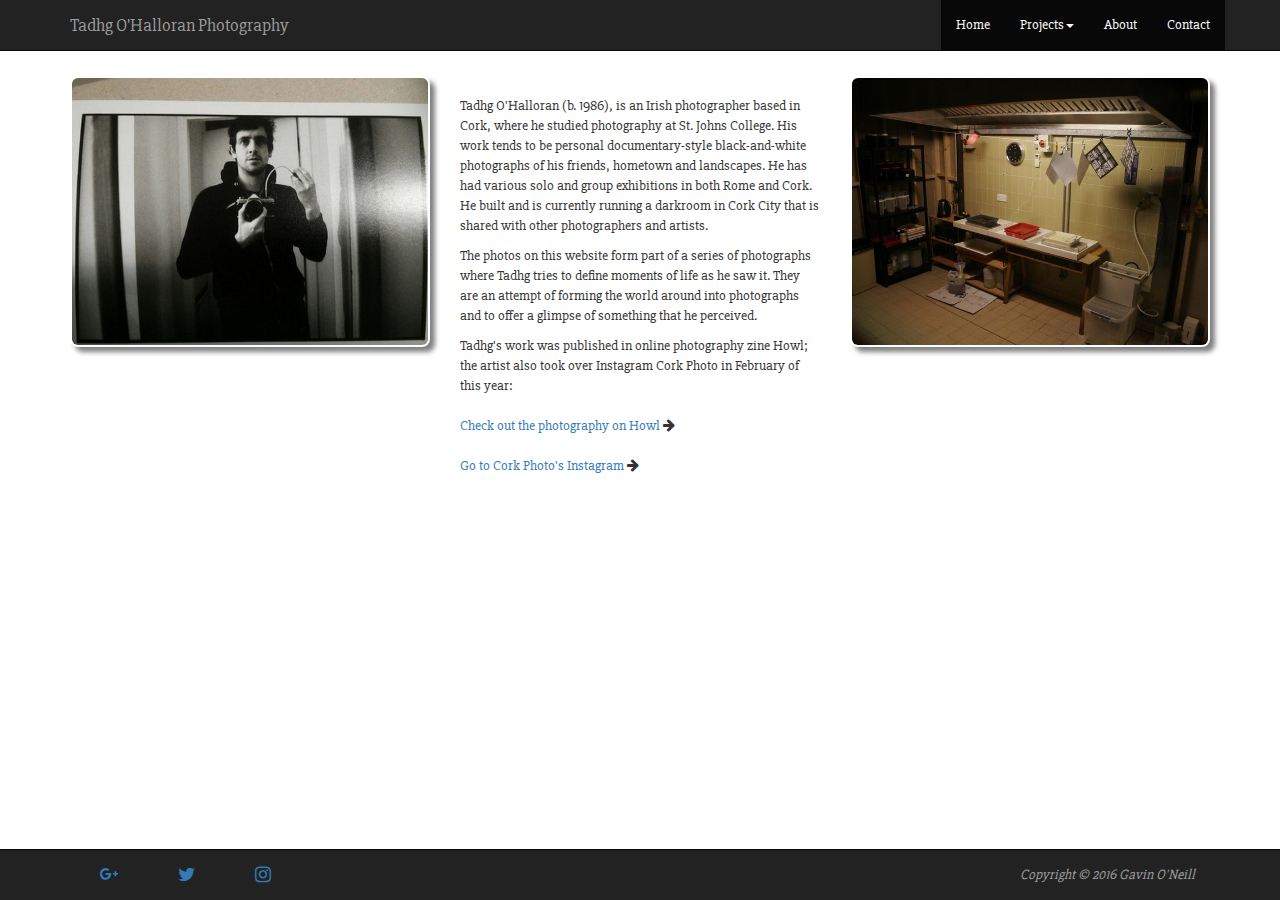
<file: website/about.html>
<!DOCTYPE html>
<html>
<head>
<meta charset="UTF-8">
<meta name="viewport" content="width=device-width, initial-scale=1.0"> <!--This line is needed for bootstrap to work-->
<meta name="description" content="Photography"> <!--This line and the one below I added to improve the site's search optimisation-->
<meta name="keywords" content="TadhgOHalloran, Photography, Cork, Photos, Tadhg">
<link rel="stylesheet" type="text/css" href="bootstrap.min.css"> <!--This links to the bootstrap.css file that I downloaded-->
<link rel="stylesheet" type="text/css" href="mystyles.css"> <!--This is my own css file-->
<link rel="stylesheet" href="https://maxcdn.bootstrapcdn.com/font-awesome/4.6.1/css/font-awesome.min.css"> <!--This line is needed so that my social media icons display-->
<link href='https://fonts.googleapis.com/css?family=Slabo+27px' rel='stylesheet' type='text/css'> <!--This line calls in the external font that I've used-->
<link rel="shortcut icon" href="camera_64.ico" type="image/x-icon" /> <!--This line enables me to put a little camera favicon in the browser tab-->
<title>Tadhg O'Halloran Photography</title>
</head>

<body>

<div class="navbar navbar-inverse navbar-static-top"> <!--This div contains the header and navbar menu. All classes are from bootstrap-->
	<div class="container">

		<a href="index.html" class="navbar-brand">Tadhg O'Halloran Photography</a>

		<button class="navbar-toggle" data-toggle="collapse" data-target=".navHeaderCollapse"> <!--This bit of code turns my nav menu into a hamburger icon, it's incorporated from bootstrap-->
			<span class="icon-bar"></span>
			<span class="icon-bar"></span>
			<span class="icon-bar"></span>
		</button>

		<div class="collapse navbar-collapse navHeaderCollapse">

			<ul class="nav navbar-nav navbar-right">
				<li class="active"><a href="index.html">Home</a></li>
      			<li class="active dropdown"> <!--This dropdown menu is a bootstrap built-in feature-->
      				<a href="#" class = "dropdown-toggle" data-toggle="dropdown">Projects<b class="caret"></b></a>
      				<ul class="dropdown-menu">
      					<li><a href="project1.html">Of Itself</a></li>
      					<li><a href="project2.html">For Itself</a></li>
      				</ul>
      			</li>
      			<li class="active"><a href="about.html">About</a></li>
      			<li class="active"><a href="contact.html">Contact</a></li>
			</ul>
		</div>
	</div>
</div>

<div class="container">
	<div class="row bottom-margin">

		<div class="col-sm-4"> <!-- Left side image -->
	  		<img src="images/otherimages/Image00011.jpg" alt="Mirror Portrait" class="img-responsive curvedcorners">
	  	</div>

		<div class="col-sm-4"> <!-- Main article -->
      <p><br>Tadhg O'Halloran (b. 1986), is an Irish photographer based in Cork, where he studied photography at St. Johns College.
      His work tends to be personal documentary-style black-and-white photographs of his friends, hometown and landscapes.
      He has had various solo and group exhibitions in both Rome and Cork. He built and is currently running a darkroom in Cork City that is shared with other photographers and artists.</p>
			<p>The photos on this website form part of a series of photographs where Tadhg tries to define moments of life as he saw it.
			They are an attempt of forming the world around into photographs and to offer a glimpse of something that he perceived.</p>
			<p>Tadhg's work was published in online photography zine Howl; the artist also took over Instagram Cork Photo in February of this year:<br><br>
			<a href="http://howlzine.tumblr.com/post/134205774779/tadhg-o-halloran-this-is-an-example-of-the-work-i">Check out the photography on Howl</a>  <i class="fa fa-arrow-right" aria-hidden="true"></i><br><br>
			<a href="https://www.instagram.com/corkphoto/">Go to Cork Photo's Instagram</a>  <i class="fa fa-arrow-right" aria-hidden="true"></i></p>
	   </div>

	  <div class="col-sm-4"> <!-- Rigth side image -->
	  	<img src="images/otherimages/Image00012.jpg" alt="Darkroom" class="img-responsive curvedcorners">
	  </div>

  </div>
</div>

<div class="navbar navbar-inverse navbar-fixed-bottom">
	<div class="container">
		<a href="http://www.google.com/profiles/118414492708927834603" class="smediaicons pull-left"><i class="fa fa-google-plus" aria-hidden="true"></i>
		<a href="https://twitter.com/HanrahanrahanO" class="smediaicons pull-left"><i class="fa fa-twitter fa-lg" aria-hidden="true"></i></a>
		<a href="https://www.instagram.com/tadhgohalloran/" class="smediaicons pull-left"><i class="fa fa-instagram fa-lg" aria-hidden="true"></i></a>
		<p class="navbar-text pull-right"><i>Copyright &copy; 2016 Gavin O'Neill</i></p>
	</div>
</div>

<script src="https://ajax.googleapis.com/ajax/libs/jquery/1.12.2/jquery.min.js"></script>
<script src="bootstrap.min.js"></script>

</body>
</html>
</file>
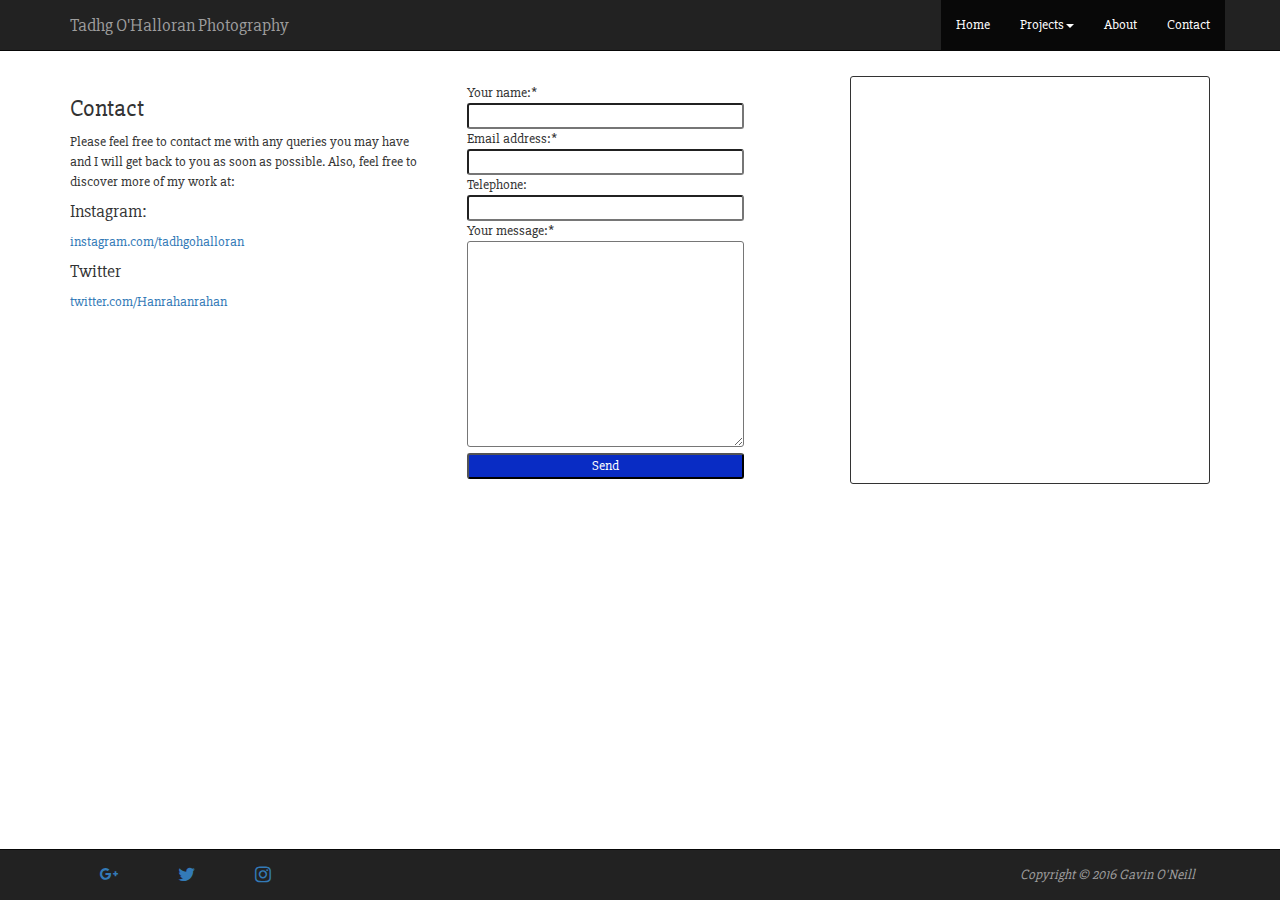
<file: website/contact.html>
<!DOCTYPE html>
<html>
<head>
<meta charset="UTF-8">
<meta name="viewport" content="width=device-width, initial-scale=1.0"> <!--This line is needed for bootstrap to work-->
<meta name="description" content="Photography"> <!--This line and the one below I added to improve the site's search optimisation-->
<meta name="keywords" content="TadhgOHalloran, Photography, Cork, Photos, Tadhg">
<link rel="stylesheet" type="text/css" href="bootstrap.min.css"> <!--This links to the bootstrap.css file that I downloaded-->
<link rel="stylesheet" type="text/css" href="mystyles.css"> <!--This is my own css file-->
<link rel="stylesheet" href="https://maxcdn.bootstrapcdn.com/font-awesome/4.6.1/css/font-awesome.min.css"> <!--This line is needed so that my social media icons display-->
<link href='https://fonts.googleapis.com/css?family=Slabo+27px' rel='stylesheet' type='text/css'> <!--This line calls in the external font that I've used-->
<link rel="shortcut icon" href="camera_64.ico" type="image/x-icon" /> <!--This line enables me to put a little camera favicon in the browser tab-->
<title>Tadhg O'Halloran Photography</title>
</head>

<body>

<div class="navbar navbar-inverse navbar-static-top"> <!--This div contains the header and navbar menu. All classes are from bootstrap-->
	<div class="container">

		<a href="index.html" class="navbar-brand">Tadhg O'Halloran Photography</a>

		<button class="navbar-toggle" data-toggle="collapse" data-target=".navHeaderCollapse"> <!--This bit of code turns my nav menu into a hamburger icon, it's incorporated from bootstrap-->
			<span class="icon-bar"></span>
			<span class="icon-bar"></span>
			<span class="icon-bar"></span>
		</button>

		<div class="collapse navbar-collapse navHeaderCollapse">

			<ul class="nav navbar-nav navbar-right">
				<li class="active"><a href="index.html">Home</a></li>
      			<li class="active dropdown"> <!--This dropdown menu is a bootstrap built-in feature-->
      				<a href="#" class = "dropdown-toggle" data-toggle="dropdown">Projects<b class="caret"></b></a>
      				<ul class="dropdown-menu">
      					<li><a href="project1.html">Of Itself</a></li>
      					<li><a href="project2.html">For Itself</a></li>
      				</ul>
      			</li>
      			<li class="active"><a href="about.html">About</a></li>
      			<li class="active"><a href="contact.html">Contact</a></li>
			</ul>
		</div>
	</div>
</div>

<div class="container">
	<div class="row bottom-margin">

		<div class="col-sm-4"> <!-- Left side text content -->
	  		<h3>Contact</h3>
	  		<p> Please feel free to contact me with any queries you may have and I will get back to you as soon as possible. Also, feel free to discover more of my work at: </p>
	  		<h4> Instagram:</h4>
	  		<p><a href="https://www.instagram.com/tadhgohalloran/">instagram.com/tadhgohalloran</a></p>
	  		<h4>Twitter</h4>
	  		<p><a href="https://twitter.com/HanrahanrahanO">twitter.com/Hanrahanrahan</a></p>
	  	</div>

		<div class="col-sm-4"> <!-- Contact form -->
        	<form class="contactform" onsubmit="formSubmit()">
          	Your name:*<br>
          	<input type="text" name="firstname" maxlength="30" style="width: 80%; border-radius:3px;" required><br>
          	Email address:*<br>
          	<input type="email" name="email" maxlength="30" style="width: 80%; border-radius:3px;" required><br>
          	Telephone:<br>
          	<input type="tel" name="telephone" maxlength="15" style="width: 80%; border-radius:3px;"><br>
          	Your message:*<br>
          	<textarea name="message" rows="10" style="width:80%; border-radius:3px;" required></textarea><br>
          	<input type="submit" value="Send" style="width: 80%; border-radius:3px; color:#fff; background: #092CC4; margin-left:auto; margin-right:auto;"><br>
        	</form>
	    </div>

		<div class="col-sm-4"> <!-- google map iframe -->
	  		<div class="googlemap">
	  			<iframe width="100%" height="400px" src="http://www.maps.ie/create-google-map/map.php?width=100%&amp;height=400&amp;hl=en&amp;coord=51.89522599638901,-8.473793033065817&amp;q=Sullivan's%20Quay%2C%20Cork%2C%20Ireland+(Tadhg%20O'Halloran%20Photography)&amp;ie=UTF8&amp;t=&amp;z=14&amp;iwloc=A&amp;output=embed" frameborder="0" scrolling="no">
	  			<a href="http://www.mapsdirections.info/fr/creez-une-carte-google/">Créer une carte google maps</a> by <a href="http://www.mapsdirections.info/fr/">Carte Google Maps</a></iframe>
	  		</div>
	  	</div>

	</div>
</div>

<div class = "navbar navbar-inverse navbar-fixed-bottom">
	<div class="container">
		<a href="http://www.google.com/profiles/118414492708927834603" class="smediaicons pull-left"><i class="fa fa-google-plus" aria-hidden="true"></i>
		<a href="https://twitter.com/HanrahanrahanO" class="smediaicons pull-left"><i class="fa fa-twitter fa-lg" aria-hidden="true"></i></a>
		<a href="https://www.instagram.com/tadhgohalloran/" class="smediaicons pull-left"><i class="fa fa-instagram fa-lg" aria-hidden="true"></i></a>
		<p class="navbar-text pull-right"><i>Copyright &copy; 2016 Gavin O'Neill</i></p>
	</div>
</div>

<script src="https://ajax.googleapis.com/ajax/libs/jquery/1.12.2/jquery.min.js"></script>
<script src="bootstrap.min.js"></script>
<script type="text/javascript" src="myscript.js"></script>

</body>
</html>
</file>
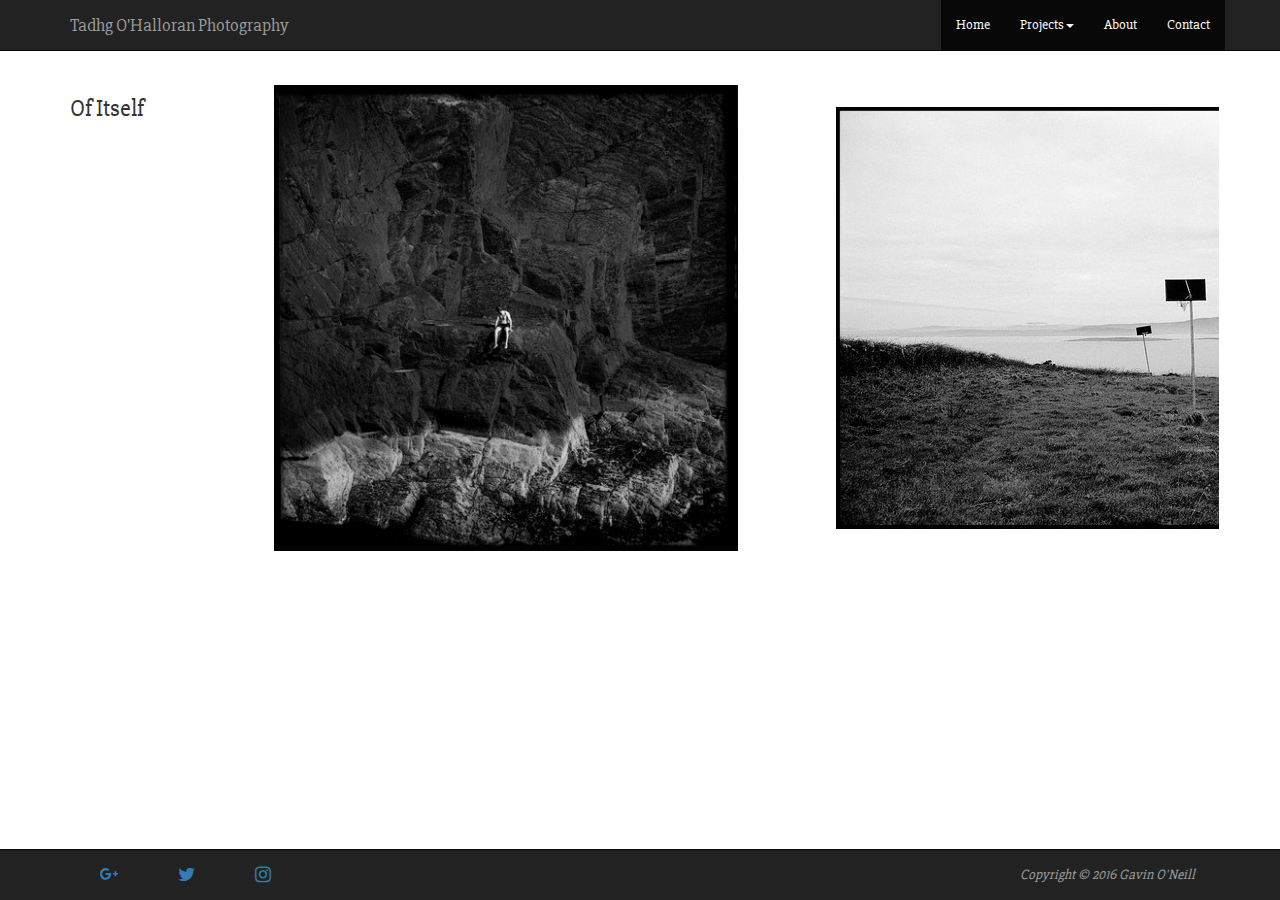
<file: website/project1.html>
<!DOCTYPE html>
<html>
<head>
<meta charset="UTF-8">
<meta name="viewport" content="width=device-width, initial-scale=1.0"> <!--This line is needed for bootstrap to work-->
<meta name="description" content="Photography"> <!--This line and the one below I added to improve the site's search optimisation-->
<meta name="keywords" content="TadhgOHalloran, Photography, Cork, Photos, Tadhg">
<link rel="stylesheet" type="text/css" href="bootstrap.min.css"> <!--This links to the bootstrap.css file that I downloaded-->
<link rel="stylesheet" type="text/css" href="mystyles.css"> <!--This is my own css file-->
<link rel="stylesheet" href="https://maxcdn.bootstrapcdn.com/font-awesome/4.6.1/css/font-awesome.min.css"> <!--This line is needed so that my social media icons display-->
<link href='https://fonts.googleapis.com/css?family=Slabo+27px' rel='stylesheet' type='text/css'> <!--This line calls in the external font that I've used-->
<link rel="shortcut icon" href="camera_64.ico" type="image/x-icon" /> <!--This line enables me to put a little camera favicon in the browser tab-->
<title>Tadhg O'Halloran Photography</title>
</head>

<body>

<div class="navbar navbar-inverse navbar-static-top"> <!--This div contains the header and navbar menu. All classes are from bootstrap-->
	<div class="container">

		<a href="index.html" class="navbar-brand">Tadhg O'Halloran Photography</a>

		<button class="navbar-toggle" data-toggle="collapse" data-target=".navHeaderCollapse"> <!--This bit of code turns my nav menu into a hamburger icon, it's incorporated from bootstrap-->
			<span class="icon-bar"></span>
			<span class="icon-bar"></span>
			<span class="icon-bar"></span>
		</button>

		<div class="collapse navbar-collapse navHeaderCollapse">

			<ul class="nav navbar-nav navbar-right">
				<li class="active"><a href="index.html">Home</a></li>
      			<li class="active dropdown"> <!--This dropdown menu is a bootstrap built-in feature-->
      				<a href="#" class = "dropdown-toggle" data-toggle="dropdown">Projects<b class="caret"></b></a>
      				<ul class="dropdown-menu">
      					<li><a href="project1.html">Of Itself</a></li>
      					<li><a href="project2.html">For Itself</a></li>
      				</ul>
      			</li>
      			<li class="active"><a href="about.html">About</a></li>
      			<li class="active"><a href="contact.html">Contact</a></li>
			</ul>
		</div>
	</div>
</div>

<div class="container">
	<div class="row bottom-margin"> <!--The bottom-margin class is used here again and is for any row that sits above the footer div-->

		<div class="col-sm-2">
  		<h3>Of Itself</h3>
  	</div>

		<div class="col-sm-10">
			<div class="scroll"> <!-- This div and class allowed me to design an image gallery that has a horizontal scroll bar for viewing -->
		    <img src="images/ofitself/Image00001.jpg" alt="Image00001">
		  	<img src="images/ofitself/Image00002.jpg" alt="Image00002">
	  		<img src="images/ofitself/Image00003.jpg" alt="Image00003">
	  		<img src="images/ofitself/Image00004.jpg" alt="Image00004">
				<img src="images/ofitself/Image00005.jpg" alt="Image00005">
        <img src="images/ofitself/Image00006.jpg" alt="Image00006">
		    <img src="images/ofitself/Image00007.jpg" alt="Image00007">
      	<img src="images/ofitself/Image00008.jpg" alt="Image00008">
				<img src="images/ofitself/Image00009.jpg" alt="Image00009">
		    <img src="images/ofitself/Image00010.jpg" alt="Image00010">
		  	<img src="images/ofitself/Image00011.jpg" alt="Image00011">
      	<img src="images/ofitself/Image00012.jpg" alt="Image00012">
				<img src="images/ofitself/Image00013.jpg" alt="Image00013">
		    <img src="images/ofitself/Image00014.jpg" alt="Image00014">
		    <img src="images/ofitself/Image00015.jpg" alt="Image00015">
        <img src="images/ofitself/Image00016.jpg" alt="Image00016">
				<img src="images/ofitself/Image00017.jpg" alt="Image00017">
				<img src="images/ofitself/Image00018.jpg" alt="Image00018">
				<img src="images/ofitself/Image00019.jpg" alt="Image00019">
				<img src="images/ofitself/Image00020.jpg" alt="Image00020">
				<img src="images/ofitself/Image00021.jpg" alt="Image00021">
				<img src="images/ofitself/Image00022.jpg" alt="Image00022">
				<img src="images/ofitself/Image00023.jpg" alt="Image00023">
				<img src="images/ofitself/Image00024.jpg" alt="Image00024">
				<img src="images/ofitself/Image00025.jpg" alt="Image00025">
				<img src="images/ofitself/Image00026.jpg" alt="Image00026">
				<img src="images/ofitself/Image00027.jpg" alt="Image00027">
				<img src="images/ofitself/Image00028.jpg" alt="Image00028">
				<img src="images/ofitself/Image00029.jpg" alt="Image00029">
				<img src="images/ofitself/Image00030.jpg" alt="Image00030">
	    </div>
		</div>

	</div>
</div>

<div class="navbar navbar-inverse navbar-fixed-bottom">
	<div class="container">
			<a href="http://www.google.com/profiles/118414492708927834603" class="smediaicons pull-left"><i class="fa fa-google-plus" aria-hidden="true"></i>
			<a href="https://twitter.com/HanrahanrahanO" class="smediaicons pull-left"><i class="fa fa-twitter fa-lg" aria-hidden="true"></i></a>
			<a href="https://www.instagram.com/tadhgohalloran/" class="smediaicons pull-left"><i class="fa fa-instagram fa-lg" aria-hidden="true"></i></a>
			<p class="navbar-text pull-right"><i>Copyright &copy; 2016 Gavin O'Neill</i></p>
	</div>
</div>

<script src="https://ajax.googleapis.com/ajax/libs/jquery/1.12.2/jquery.min.js"></script>
<script src="bootstrap.min.js"></script>

</body>
</html>
</file>
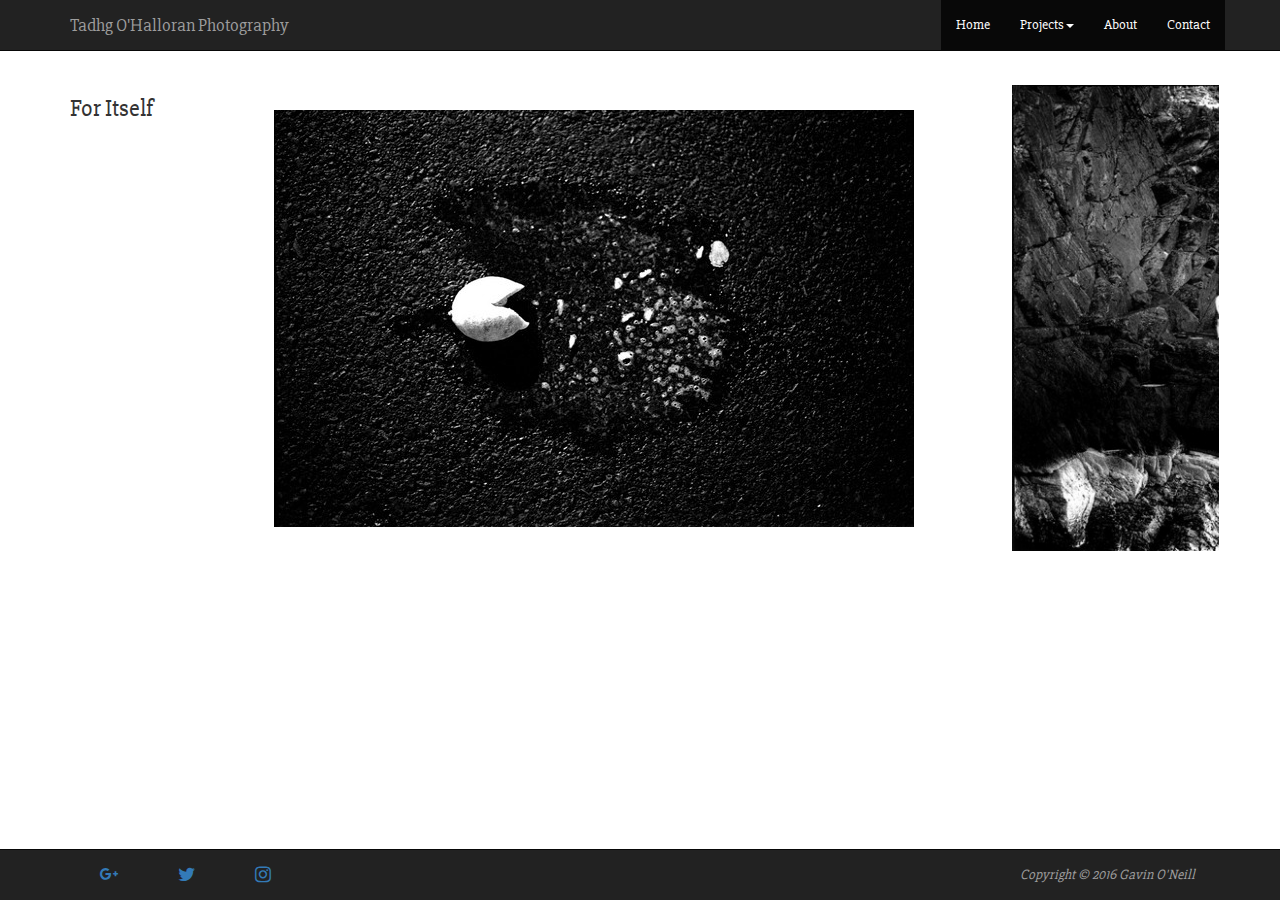
<file: website/project2.html>
<!DOCTYPE html>
<html>
<head>
<meta charset="UTF-8">
<meta name="viewport" content="width=device-width, initial-scale=1.0"> <!--This line is needed for bootstrap to work-->
<meta name="description" content="Photography"> <!--This line and the one below I added to improve the site's search optimisation-->
<meta name="keywords" content="TadhgOHalloran, Photography, Cork, Photos, Tadhg">
<link rel="stylesheet" type="text/css" href="bootstrap.min.css"> <!--This links to the bootstrap.css file that I downloaded-->
<link rel="stylesheet" type="text/css" href="mystyles.css"> <!--This is my own css file-->
<link rel="stylesheet" href="https://maxcdn.bootstrapcdn.com/font-awesome/4.6.1/css/font-awesome.min.css"> <!--This line is needed so that my social media icons display-->
<link href='https://fonts.googleapis.com/css?family=Slabo+27px' rel='stylesheet' type='text/css'> <!--This line calls in the external font that I've used-->
<link rel="shortcut icon" href="camera_64.ico" type="image/x-icon" /> <!--This line enables me to put a little camera favicon in the browser tab-->
<title>Tadhg O'Halloran Photography</title>
</head>

<body>

<div class="navbar navbar-inverse navbar-static-top"> <!--This div contains the header and navbar menu. All classes are from bootstrap-->
	<div class="container">

		<a href="index.html" class="navbar-brand">Tadhg O'Halloran Photography</a>

		<button class="navbar-toggle" data-toggle="collapse" data-target=".navHeaderCollapse"> <!--This bit of code turns my nav menu into a hamburger icon, it's incorporated from bootstrap-->
			<span class="icon-bar"></span>
			<span class="icon-bar"></span>
			<span class="icon-bar"></span>
		</button>

		<div class="collapse navbar-collapse navHeaderCollapse">

			<ul class="nav navbar-nav navbar-right">
				<li class="active"><a href="index.html">Home</a></li>
      			<li class="active dropdown"> <!--This dropdown menu is a bootstrap built-in feature-->
      				<a href="#" class = "dropdown-toggle" data-toggle="dropdown">Projects<b class="caret"></b></a>
      				<ul class="dropdown-menu">
      					<li><a href="project1.html">Of Itself</a></li>
      					<li><a href="project2.html">For Itself</a></li>
      				</ul>
      			</li>
      			<li class="active"><a href="about.html">About</a></li>
      			<li class="active"><a href="contact.html">Contact</a></li>
			</ul>
		</div>
	</div>
</div>

<div class="container">
	<div class="row bottom-margin">

		<div class="col-sm-2">
  		<h3>For Itself</h3>
    </div>

		<div class="col-sm-10">
			<div class="scroll"> <!-- This div and class allowed me to design an image gallery that has a horizontal scroll bar for viewing -->
        <img src="images/foritself/Image00001.jpg" alt="Image00001">
      	<img src="images/foritself/Image00002.jpg" alt="Image00002">
    		<img src="images/foritself/Image00003.jpg" alt="Image00003">
    		<img src="images/foritself/Image00004.jpg" alt="Image00004">
				<img src="images/foritself/Image00005.jpg" alt="Image00005">
    		<img src="images/foritself/Image00006.jpg" alt="Image00006">
    		<img src="images/foritself/Image00007.jpg" alt="Image00007">
    		<img src="images/foritself/Image00008.jpg" alt="Image00008">
				<img src="images/foritself/Image00009.jpg" alt="Image00009">
    		<img src="images/foritself/Image00010.jpg" alt="Image00010">
    		<img src="images/foritself/Image00011.jpg" alt="Image00011">
        <img src="images/foritself/Image00012.jpg" alt="Image00012">
				<img src="images/foritself/Image00013.jpg" alt="Image00013">
    		<img src="images/foritself/Image00014.jpg" alt="Image00014">
    		<img src="images/foritself/Image00015.jpg" alt="Image00015">
    		<img src="images/foritself/Image00016.jpg" alt="Image00016">
				<img src="images/foritself/Image00017.jpg" alt="Image00017">
			</div>
		</div>

	</div>
</div>

<div class = "navbar navbar-inverse navbar-fixed-bottom">
	<div class="container">
		<a href="http://www.google.com/profiles/118414492708927834603" class="smediaicons pull-left"><i class="fa fa-google-plus" aria-hidden="true"></i>
		<a href="https://twitter.com/HanrahanrahanO" class="smediaicons pull-left"><i class="fa fa-twitter fa-lg" aria-hidden="true"></i></a>
		<a href="https://www.instagram.com/tadhgohalloran/" class="smediaicons pull-left"><i class="fa fa-instagram fa-lg" aria-hidden="true"></i></a>
		<p class="navbar-text pull-right"><i>Copyright &copy; 2016 Gavin O'Neill</i></p>
	</div>
</div>

<script src="https://ajax.googleapis.com/ajax/libs/jquery/1.12.2/jquery.min.js"></script>
<script src="bootstrap.min.js"></script>

</body>
</html>
</file>
<file: website/mystyles.css>
body {
	font-family: "Slabo 27px", "HelveticaNeue", "Helvetica Neue", Helvetica, Arial, sans-serif; /* The lobster font is an external Google font */
	margin-bottom: 5%;
}

.bottom-margin {
	margin-top: 5px;
	margin-bottom: 50px; /* This keeps content from being covered by the footer in mobile view */
}

.welcoming {
	color: #4143F5;
	margin-top: 20%;
	text-align: center;
	font-weight: bold;
}

.hometext {
	font-weight: bold;
	text-align: center;
	color: #4143F5;
}

.scroll { /* This bit of code encases the images into a horizontal scrolling gallery */
  height:480px;
  margin: 1%;
  overflow:auto;
  white-space:nowrap;
  width:100%;
  border: 1px;
  border-color: #FFFFFF;
}

.scroll img {
  margin: 0 10% 0 0;
  max-width: 100%;
  max-height: 97%;
}

.googlemap { /* This puts a border around my map iframe */
	border-style: solid;
	border-width: 1px;
	border-radius: 3px;
	overflow: hidden;
}

.contactform { /* This styles my contact form */
  margin-left: auto;
  margin-right: auto;
  padding: 2% 2% 2% 2%;
  border-radius: 5px;
}

.curvedcorners { /* This is used to curve the corners on any images when needed */
	border-radius: 8px;
	padding: 2px;
	box-shadow: 5px 5px 5px grey;
}

.smediaicons { /* This positions my social media icons */
  margin-top: 15px;
  margin-bottom: 15px;
	padding: inherit;
}

@media (min-width: 768px) {
  .smediaicons {
    float: left;
    margin-right: 15px;
    margin-left: 15px;
  }
}
</file>
